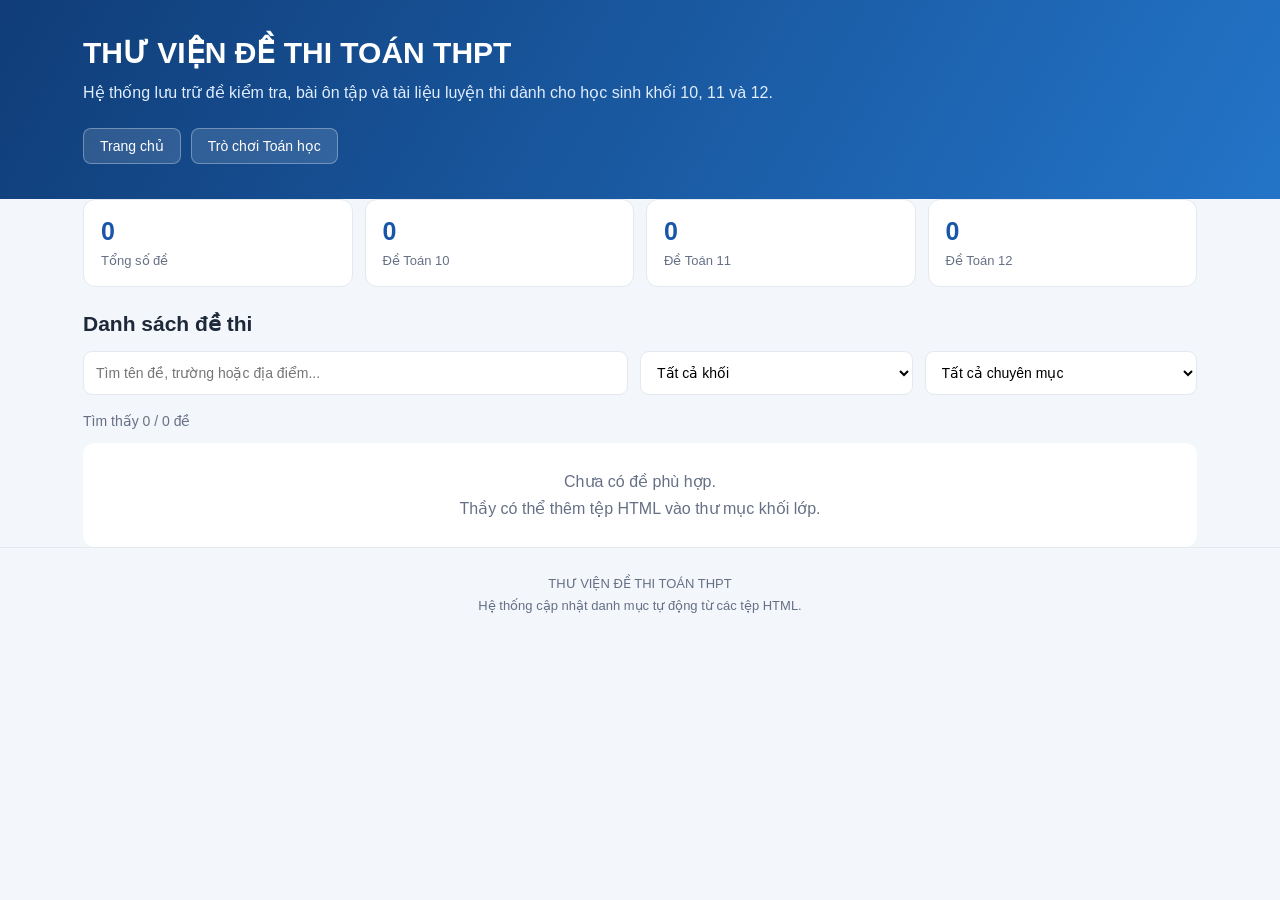
<file: index.html>
<!DOCTYPE html>
<html lang="vi">
<head>
<meta charset="UTF-8">
<meta name="viewport" content="width=device-width, initial-scale=1.0">

<title>Thư viện đề thi Toán THPT</title>
<meta name="description" content="Thư viện đề thi, ôn tập và luyện thi Toán THPT lớp 10, 11, 12.">

<style>
:root {
    --primary: #1756a9;
    --primary-dark: #103d78;
    --bg: #f3f6fb;
    --card: #ffffff;
    --text: #1d2939;
    --muted: #667085;
    --border: #e4e9f0;
}

* {
    box-sizing: border-box;
}

body {
    margin: 0;
    font-family: Arial, Helvetica, sans-serif;
    background: var(--bg);
    color: var(--text);
}

header {
    background: linear-gradient(120deg, #103d78, #2374c8);
    color: white;
    padding: 35px 20px;
}

.container {
    max-width: 1150px;
    margin: auto;
    padding: 0 18px;
}

.header-content h1 {
    font-size: 30px;
    margin: 0 0 10px;
}

.header-content p {
    margin: 0;
    color: #e0edff;
    line-height: 1.6;
}

.nav {
    display: flex;
    gap: 10px;
    flex-wrap: wrap;
    margin-top: 22px;
}

.nav a {
    text-decoration: none;
    color: white;
    background: #ffffff20;
    border: 1px solid #ffffff50;
    padding: 9px 16px;
    border-radius: 8px;
    font-size: 14px;
}

.nav a:hover {
    background: #ffffff35;
}

main {
    padding-top: 25px;
    padding-bottom: 40px;
}

.stats {
    display: grid;
    grid-template-columns: repeat(4, 1fr);
    gap: 12px;
    margin-bottom: 24px;
}

.stat-card {
    background: var(--card);
    border: 1px solid var(--border);
    border-radius: 12px;
    padding: 17px;
}

.stat-card strong {
    display: block;
    font-size: 25px;
    color: var(--primary);
    margin-bottom: 5px;
}

.stat-card span {
    font-size: 13px;
    color: var(--muted);
}

.section-title {
    font-size: 21px;
    margin: 25px 0 15px;
}

.filters {
    display: grid;
    grid-template-columns: 2fr 1fr 1fr;
    gap: 12px;
    margin-bottom: 18px;
}

.filters input,
.filters select {
    width: 100%;
    padding: 12px;
    border: 1px solid var(--border);
    border-radius: 9px;
    background: white;
    font-size: 14px;
    outline: none;
}

.filters input:focus,
.filters select:focus {
    border-color: var(--primary);
}

.result-info {
    color: var(--muted);
    font-size: 14px;
    margin-bottom: 14px;
}

.exam-list {
    display: grid;
    grid-template-columns: repeat(auto-fit, minmax(260px, 1fr));
    gap: 15px;
}

.exam-card {
    background: white;
    border: 1px solid var(--border);
    border-radius: 12px;
    padding: 18px;
    transition: 0.2s;
}

.exam-card:hover {
    border-color: #8ab5eb;
    transform: translateY(-2px);
    box-shadow: 0 5px 16px #173b7012;
}

.exam-card h3 {
    margin: 0 0 12px;
    font-size: 17px;
    line-height: 1.45;
    color: var(--primary-dark);
}

.exam-meta {
    color: var(--muted);
    font-size: 13px;
    line-height: 1.8;
    margin-bottom: 13px;
}

.exam-link {
    display: inline-block;
    text-decoration: none;
    color: white;
    background: var(--primary);
    padding: 9px 14px;
    border-radius: 7px;
    font-size: 13px;
}

.exam-link:hover {
    background: var(--primary-dark);
}

.empty {
    grid-column: 1 / -1;
    background: white;
    padding: 25px;
    border-radius: 12px;
    text-align: center;
    color: var(--muted);
    line-height: 1.7;
}

footer {
    text-align: center;
    padding: 25px 15px;
    color: var(--muted);
    font-size: 13px;
    border-top: 1px solid var(--border);
    line-height: 1.7;
}

@media(max-width: 650px) {
    .header-content h1 {
        font-size: 24px;
    }

    .stats {
        grid-template-columns: repeat(2, 1fr);
    }

    .filters {
        grid-template-columns: 1fr;
    }

    .exam-list {
        grid-template-columns: 1fr;
    }
}
</style>
</head>

<body>

<header>
    <div class="container header-content">

        <h1>THƯ VIỆN ĐỀ THI TOÁN THPT</h1>

        <p>
            Hệ thống lưu trữ đề kiểm tra, bài ôn tập và tài liệu luyện thi
            dành cho học sinh khối 10, 11 và 12.
        </p>

        <nav class="nav">
            <a href="./index.html">Trang chủ</a>
            <a href="./games/index.html">Trò chơi Toán học</a>
        </nav>

    </div>
</header>

<main class="container">

    <div class="stats">

        <div class="stat-card">
            <strong id="totalExams">0</strong>
            <span>Tổng số đề</span>
        </div>

        <div class="stat-card">
            <strong id="grade10">0</strong>
            <span>Đề Toán 10</span>
        </div>

        <div class="stat-card">
            <strong id="grade11">0</strong>
            <span>Đề Toán 11</span>
        </div>

        <div class="stat-card">
            <strong id="grade12">0</strong>
            <span>Đề Toán 12</span>
        </div>

    </div>

    <h2 class="section-title">Danh sách đề thi</h2>

    <div class="filters">

        <input
            type="search"
            id="searchInput"
            placeholder="Tìm tên đề, trường hoặc địa điểm..."
        >

        <select id="gradeFilter">
            <option value="">Tất cả khối</option>
            <option value="10">Khối 10</option>
            <option value="11">Khối 11</option>
            <option value="12">Khối 12</option>
        </select>

        <select id="categoryFilter">
            <option value="">Tất cả chuyên mục</option>
        </select>

    </div>

    <div class="result-info" id="resultInfo">
        Đang tải danh sách đề...
    </div>

    <div class="exam-list" id="examList">

        <div class="empty">
            Đang tải dữ liệu...
        </div>

    </div>

</main>

<footer>
    THƯ VIỆN ĐỀ THI TOÁN THPT<br>
    Hệ thống cập nhật danh mục tự động từ các tệp HTML.
</footer>

<script>

let exams = [];

const examList = document.getElementById("examList");
const searchInput = document.getElementById("searchInput");
const gradeFilter = document.getElementById("gradeFilter");
const categoryFilter = document.getElementById("categoryFilter");
const resultInfo = document.getElementById("resultInfo");

// Tải dữ liệu từ catalog.json
async function loadCatalog() {

    try {

        const response = await fetch("./catalog.json");

        if (!response.ok) {
            throw new Error("Không tải được catalog.json");
        }

        const data = await response.json();

        // Đồng bộ với cấu trúc JSON do Python tạo
        exams = Array.isArray(data.exams) ? data.exams : [];

        // Thống kê số lượng đề
        document.getElementById("totalExams").textContent =
            data.exam_count ?? exams.length;

        document.getElementById("grade10").textContent =
            exams.filter(x => Number(x.grade) === 10).length;

        document.getElementById("grade11").textContent =
            exams.filter(x => Number(x.grade) === 11).length;

        document.getElementById("grade12").textContent =
            exams.filter(x => Number(x.grade) === 12).length;

        createCategoryOptions();

        renderExams();

    } catch (error) {

        console.error(error);

        examList.innerHTML = `
            <div class="empty">
                Không thể tải danh sách đề.<br>
                Thầy hãy kiểm tra catalog.json và GitHub Actions.
            </div>
        `;

        resultInfo.textContent = "Lỗi tải dữ liệu.";

    }

}

// Tạo danh sách chuyên mục
function createCategoryOptions() {

    const categories = [
        ...new Set(
            exams.map(x => x.category).filter(Boolean)
        )
    ].sort();

    categories.forEach(category => {

        const option = document.createElement("option");

        option.value = category;
        option.textContent = category
            .replaceAll("-", " ")
            .replaceAll("_", " ");

        categoryFilter.appendChild(option);

    });

}

// Hiển thị danh sách đề
function renderExams() {

    const keyword = searchInput.value
        .trim()
        .toLocaleLowerCase("vi");

    const selectedGrade = gradeFilter.value;
    const selectedCategory = categoryFilter.value;

    const filtered = exams.filter(exam => {

        const text = [
            exam.title,
            exam.school,
            exam.location,
            exam.year
        ].join(" ").toLocaleLowerCase("vi");

        return (
            (!selectedGrade ||
                String(exam.grade) === selectedGrade) &&

            (!selectedCategory ||
                exam.category === selectedCategory) &&

            (!keyword || text.includes(keyword))
        );

    });

    resultInfo.textContent =
        `Tìm thấy ${filtered.length} / ${exams.length} đề`;

    examList.innerHTML = "";

    if (filtered.length === 0) {

        examList.innerHTML = `
            <div class="empty">
                Chưa có đề phù hợp.<br>
                Thầy có thể thêm tệp HTML vào thư mục khối lớp.
            </div>
        `;

        return;
    }

    filtered.forEach(exam => {

        const card = document.createElement("article");
        card.className = "exam-card";

        const title = document.createElement("h3");
        title.textContent = exam.title || "Đề thi Toán";

        const meta = document.createElement("div");
        meta.className = "exam-meta";

        const category = (exam.category || "khac")
            .replaceAll("-", " ")
            .replaceAll("_", " ");

        meta.textContent =
            `Khối ${exam.grade} · ${category}` +
            (exam.school ? ` · ${exam.school}` : "") +
            (exam.location ? ` · ${exam.location}` : "") +
            (exam.year ? ` · ${exam.year}` : "");

        const link = document.createElement("a");
        link.className = "exam-link";
        link.href = "./" + exam.path;
        link.textContent = "Mở đề thi →";

        card.appendChild(title);
        card.appendChild(meta);
        card.appendChild(link);

        examList.appendChild(card);

    });

}

// Sự kiện tìm kiếm và lọc
searchInput.addEventListener("input", renderExams);
gradeFilter.addEventListener("change", renderExams);
categoryFilter.addEventListener("change", renderExams);

// Khởi động
loadCatalog();

</script>

</body>
</html>
</file>
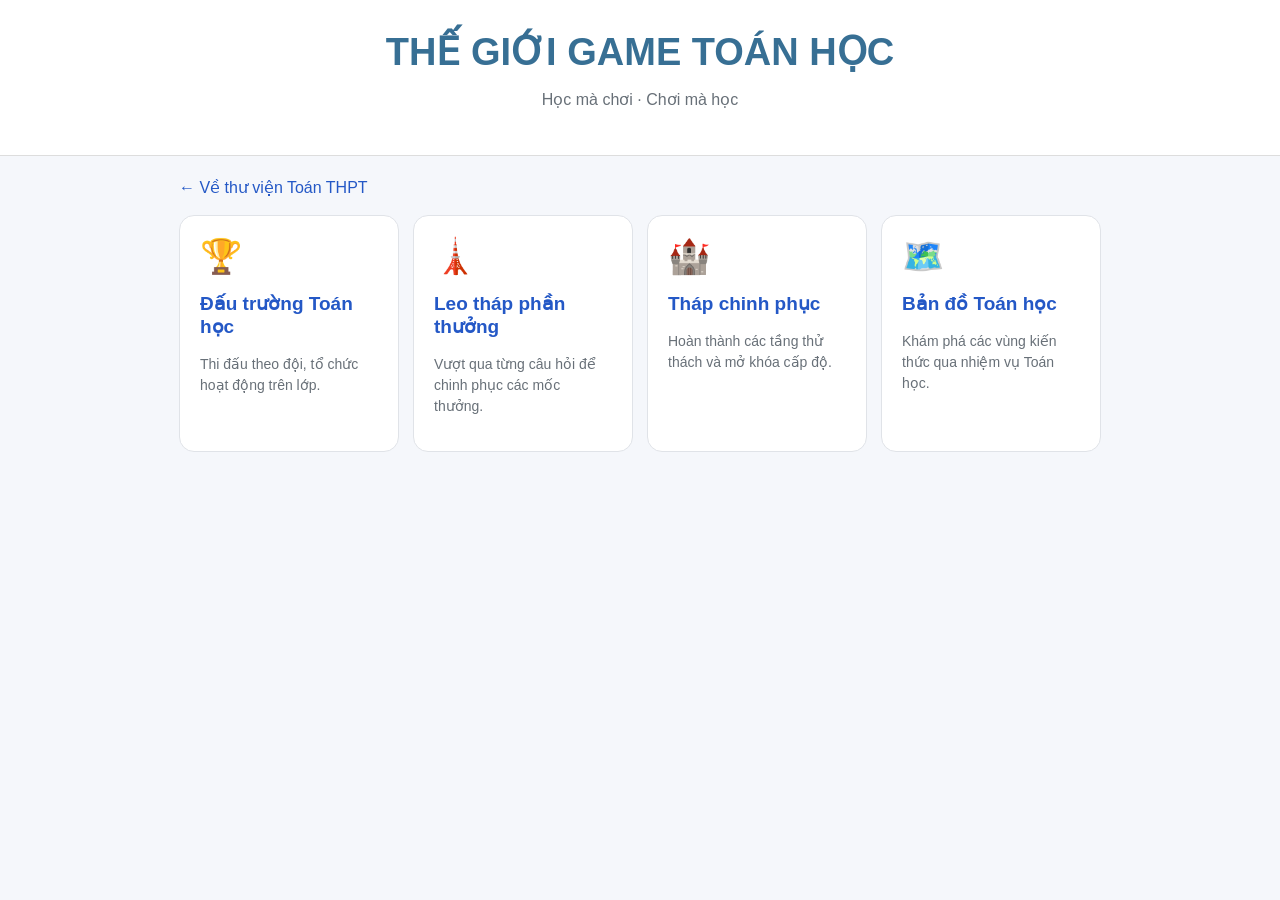
<file: games/index.html>
<!doctype html><html lang="vi"><head><meta charset="utf-8"><meta name="viewport" content="width=device-width,initial-scale=1"><title>Thế giới Game Toán học</title>
<style>*{box-sizing:border-box}body{margin:0;font-family:Arial,sans-serif;background:#f5f7fb;color:#202124}header{text-align:center;background:white;padding:30px 14px;border-bottom:1px solid #ddd}h1{color:#376f94;font-size:clamp(25px,5vw,38px);margin:0}header p{color:#687078}main{max-width:950px;margin:auto;padding:22px 14px}.back{display:inline-block;margin-bottom:18px;color:#2458c6;text-decoration:none}.grid{display:grid;grid-template-columns:repeat(auto-fit,minmax(220px,1fr));gap:14px}.card{display:block;padding:20px;background:white;border:1px solid #e0e3e8;border-radius:15px;text-decoration:none;color:#202124}.ico{font-size:34px}.card h2{color:#2458c6;font-size:19px}.card p{color:#687078;line-height:1.5;font-size:14px}</style></head><body>
<header><h1>THẾ GIỚI GAME TOÁN HỌC</h1><p>Học mà chơi · Chơi mà học</p></header><main><a class="back" href="../">← Về thư viện Toán THPT</a><div class="grid">
<a class="card" href="dau-truong/"><div class="ico">🏆</div><h2>Đấu trường Toán học</h2><p>Thi đấu theo đội, tổ chức hoạt động trên lớp.</p></a>
<a class="card" href="leo-thap/"><div class="ico">🗼</div><h2>Leo tháp phần thưởng</h2><p>Vượt qua từng câu hỏi để chinh phục các mốc thưởng.</p></a>
<a class="card" href="thap-chinh-phuc/"><div class="ico">🏰</div><h2>Tháp chinh phục</h2><p>Hoàn thành các tầng thử thách và mở khóa cấp độ.</p></a>
<a class="card" href="ban-do-toan-hoc/"><div class="ico">🗺️</div><h2>Bản đồ Toán học</h2><p>Khám phá các vùng kiến thức qua nhiệm vụ Toán học.</p></a>
</div></main></body></html>
</file>
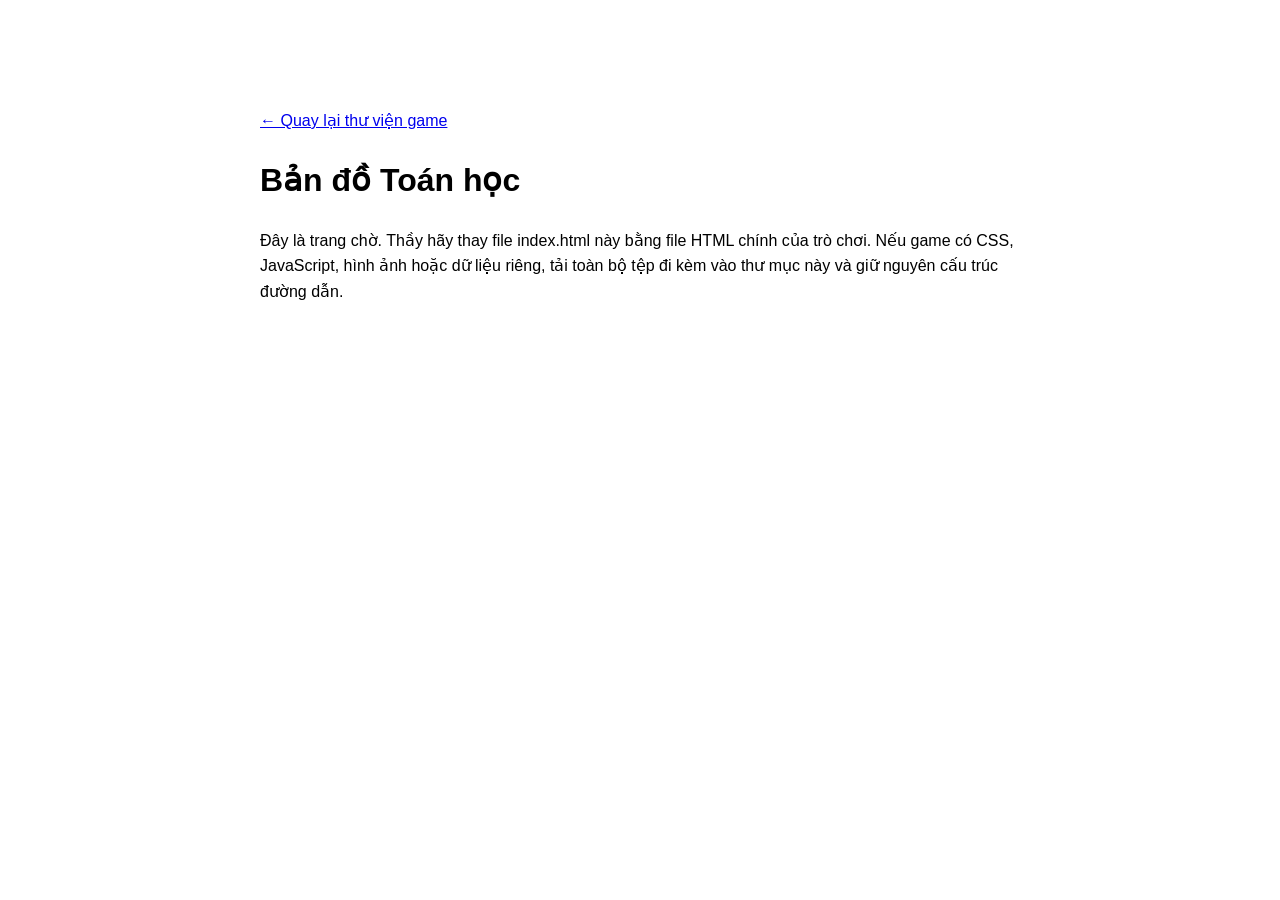
<file: games/ban-do-toan-hoc/index.html>
<!doctype html><html lang="vi"><head><meta charset="utf-8"><meta name="viewport" content="width=device-width,initial-scale=1"><title>Bản đồ Toán học</title></head><body style="font-family:Arial;max-width:760px;margin:8vh auto;padding:20px;line-height:1.6"><p><a href="../">← Quay lại thư viện game</a></p><h1>Bản đồ Toán học</h1><p>Đây là trang chờ. Thầy hãy thay file index.html này bằng file HTML chính của trò chơi. Nếu game có CSS, JavaScript, hình ảnh hoặc dữ liệu riêng, tải toàn bộ tệp đi kèm vào thư mục này và giữ nguyên cấu trúc đường dẫn.</p></body></html>
</file>
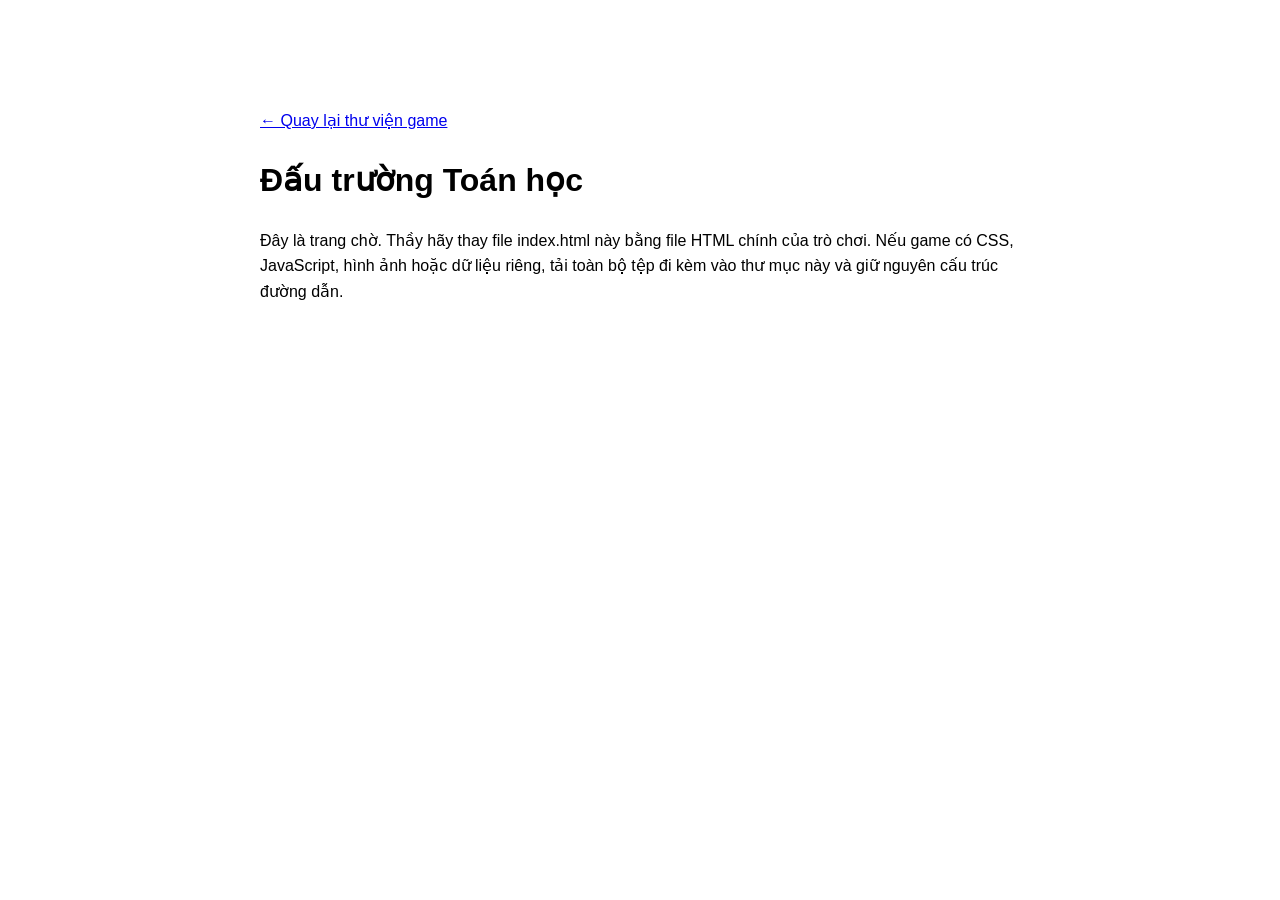
<file: games/dau-truong/index.html>
<!doctype html><html lang="vi"><head><meta charset="utf-8"><meta name="viewport" content="width=device-width,initial-scale=1"><title>Đấu trường Toán học</title></head><body style="font-family:Arial;max-width:760px;margin:8vh auto;padding:20px;line-height:1.6"><p><a href="../">← Quay lại thư viện game</a></p><h1>Đấu trường Toán học</h1><p>Đây là trang chờ. Thầy hãy thay file index.html này bằng file HTML chính của trò chơi. Nếu game có CSS, JavaScript, hình ảnh hoặc dữ liệu riêng, tải toàn bộ tệp đi kèm vào thư mục này và giữ nguyên cấu trúc đường dẫn.</p></body></html>
</file>
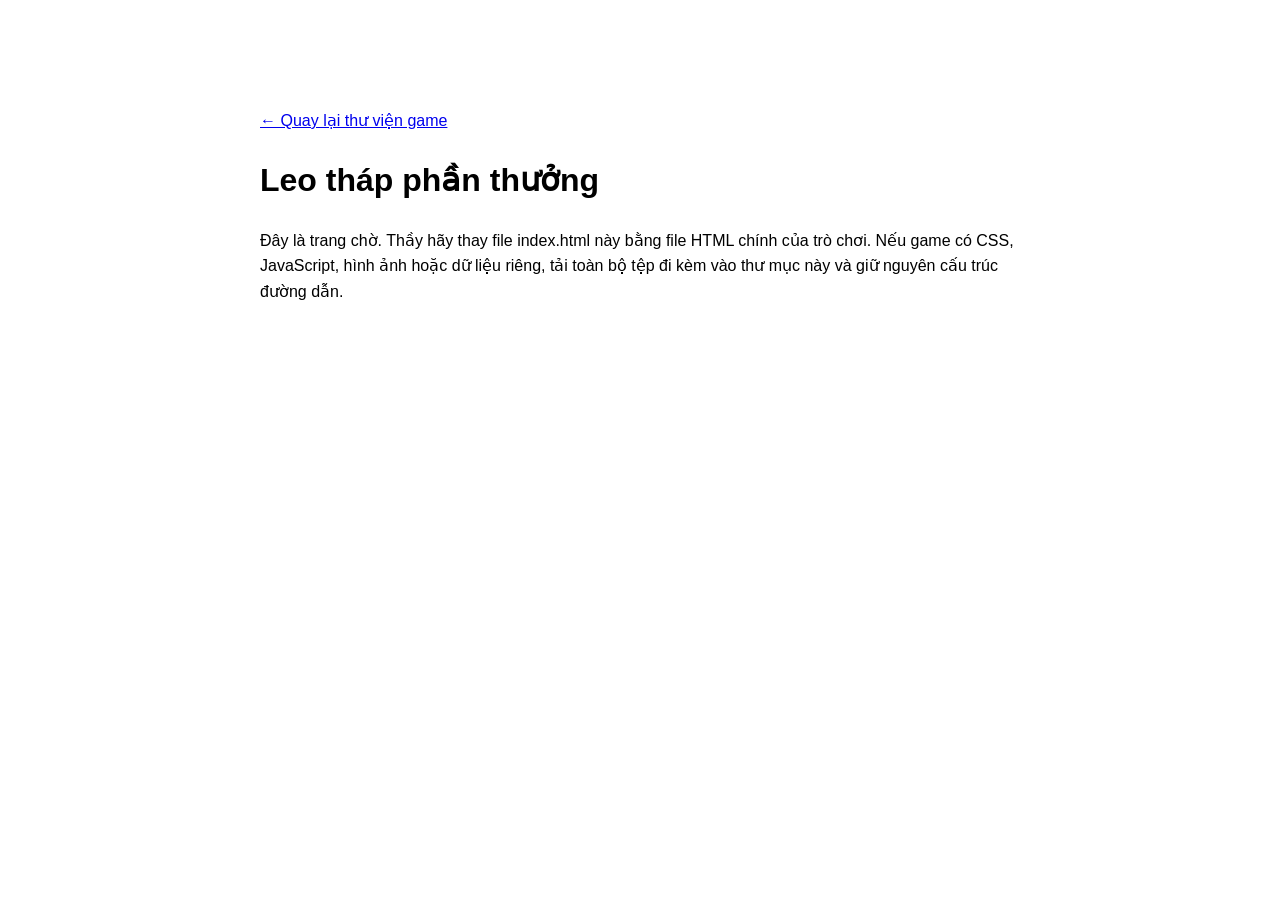
<file: games/leo-thap/index.html>
<!doctype html><html lang="vi"><head><meta charset="utf-8"><meta name="viewport" content="width=device-width,initial-scale=1"><title>Leo tháp phần thưởng</title></head><body style="font-family:Arial;max-width:760px;margin:8vh auto;padding:20px;line-height:1.6"><p><a href="../">← Quay lại thư viện game</a></p><h1>Leo tháp phần thưởng</h1><p>Đây là trang chờ. Thầy hãy thay file index.html này bằng file HTML chính của trò chơi. Nếu game có CSS, JavaScript, hình ảnh hoặc dữ liệu riêng, tải toàn bộ tệp đi kèm vào thư mục này và giữ nguyên cấu trúc đường dẫn.</p></body></html>
</file>
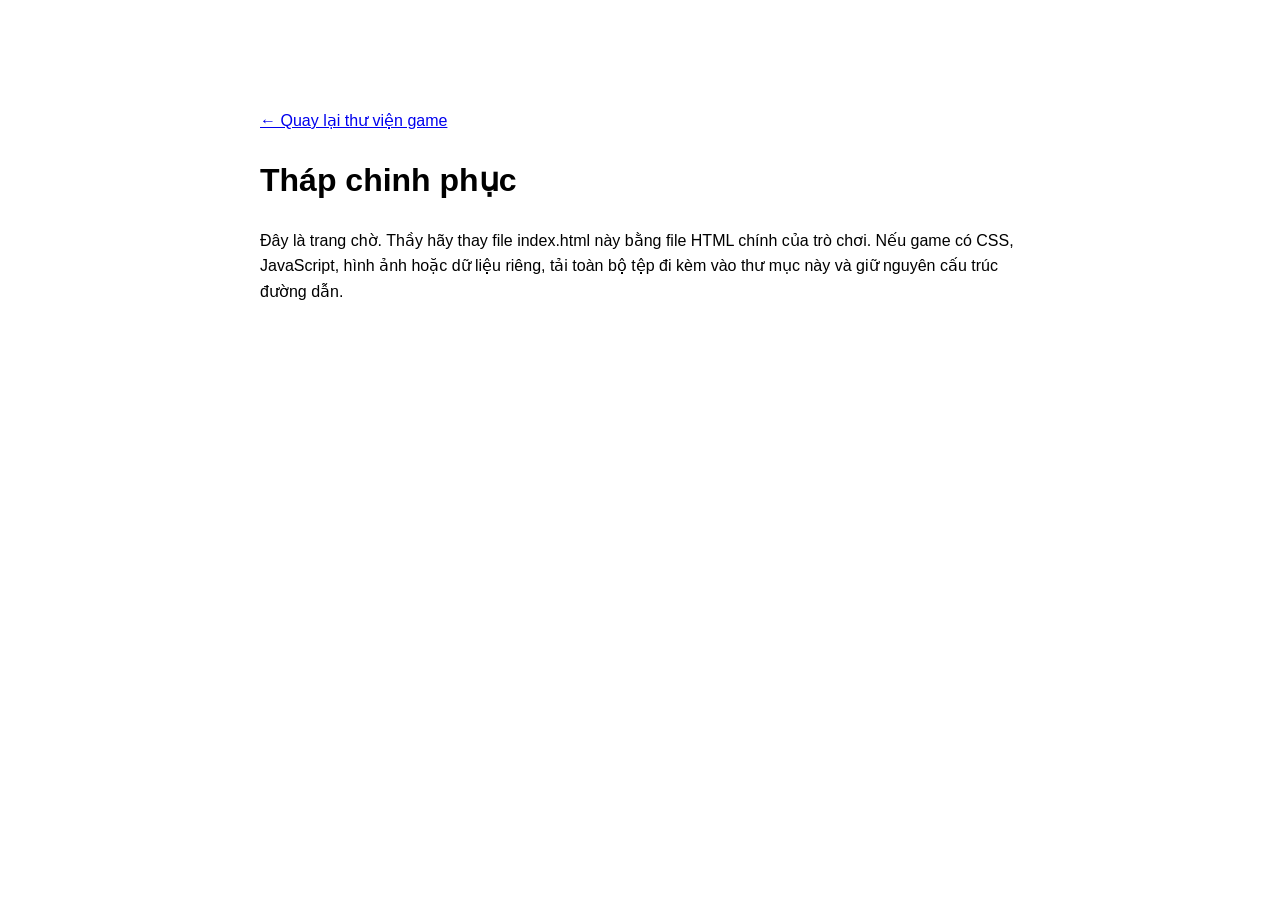
<file: games/thap-chinh-phuc/index.html>
<!doctype html><html lang="vi"><head><meta charset="utf-8"><meta name="viewport" content="width=device-width,initial-scale=1"><title>Tháp chinh phục</title></head><body style="font-family:Arial;max-width:760px;margin:8vh auto;padding:20px;line-height:1.6"><p><a href="../">← Quay lại thư viện game</a></p><h1>Tháp chinh phục</h1><p>Đây là trang chờ. Thầy hãy thay file index.html này bằng file HTML chính của trò chơi. Nếu game có CSS, JavaScript, hình ảnh hoặc dữ liệu riêng, tải toàn bộ tệp đi kèm vào thư mục này và giữ nguyên cấu trúc đường dẫn.</p></body></html>
</file>
